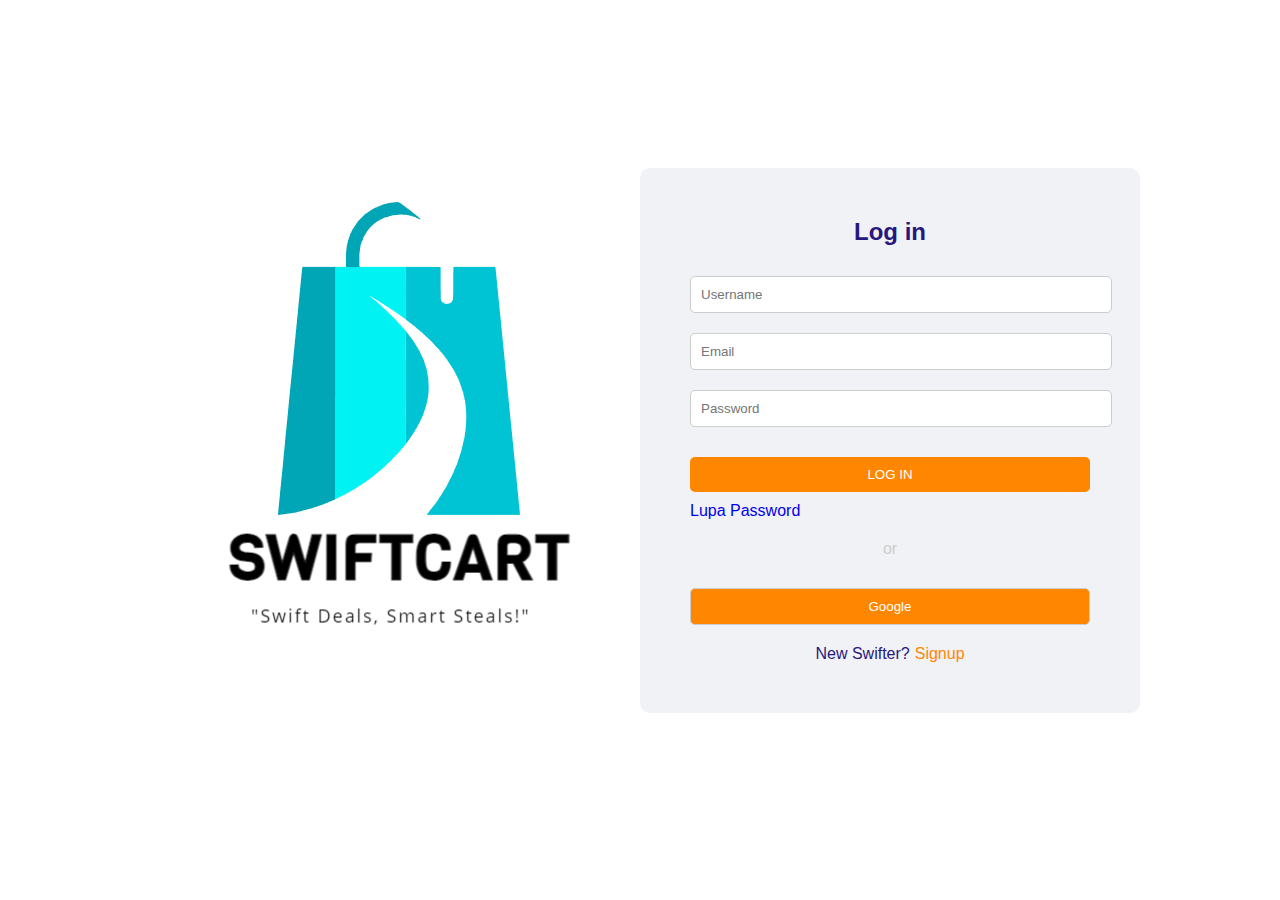
<file: index.html>
<!DOCTYPE html>
<html lang="en">
<head>
    <meta charset="UTF-8">
    <meta name="viewport" content="width=device-width, initial-scale=1.0">
    <title>Swiftcart</title>
    <link rel="stylesheet" href="styles.css">
    <link rel="icon" type="image/x-icon" href="shopee2.png">
    <script src="script.js"></script>

</head>
<body>


    
    <div class="container">
        <div class="left-panel">
            <div class="left-content">
                <img src="swiftcart.png" alt="Shopee Large Logo">
                <p>Tempat Belanja Online No. 1 di Asia Tenggara dan Taiwan</p>
            </div>
        </div>
        <div class="right-panel">
            <h2>Log in</h2>
            <form onsubmit="return handleLogin(event)">
                <input type="text" id="username" placeholder="Username" required>
                <input type="text" id="email" placeholder="Email" required>
                <input type="password" id="password"  placeholder="Password" required >
                <button type="submit">LOG IN</button>
                <a href="#" class="forgot-password">Lupa Password</a>
                <div class="or">or</div>
                <button class="social-login google-login">Google</button>
                <div class="signup-link">
                    <span>New Swifter? </span>
                    <a href="#">Signup</a>
                </div>
            </form>
        </div>
    </div>
    






</body>
</html>
</file>
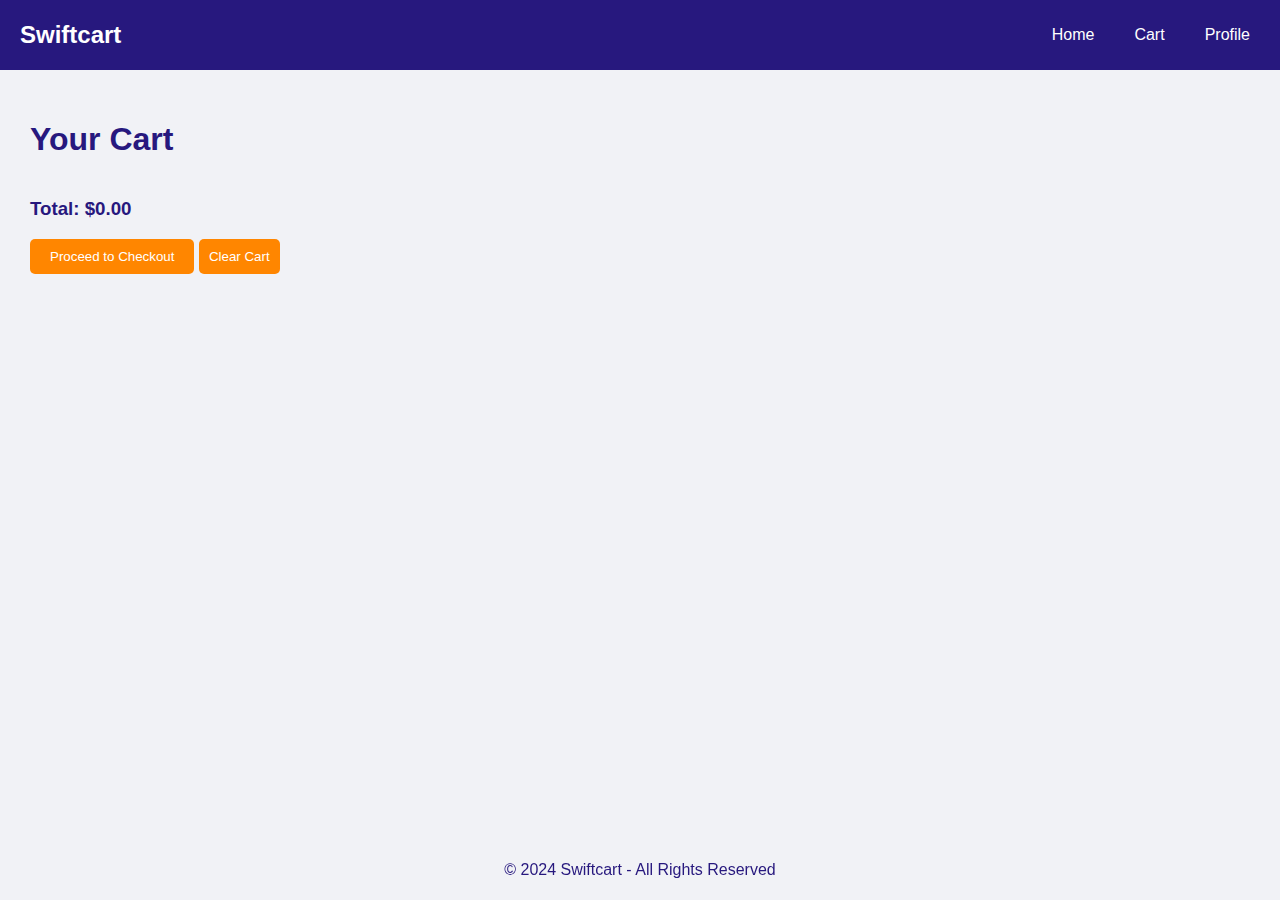
<file: cart.html>
<!DOCTYPE html>
<html lang="en">
<head>
    <meta charset="UTF-8">
    <meta name="viewport" content="width=device-width, initial-scale=1.0">
    <title>Cart - Swiftcart</title>
    <link rel="stylesheet" href="styles2.css">
    <script src="script.js"></script>
</head>
<body>
    <header>
        <div class="logo">Swiftcart</div>
        <nav>
            <ul>
                <li><a href="swiftcart.html">Home</a></li>
                <li><a href="cart.html">Cart</a></li>
                <li><a href="profile.html">Profile</a></li>
            </ul>
        </nav>
    </header>

    <div class="container">
        <main class="content">
            <h1>Your Cart</h1>
            <div class="cart-items" id="cart-items">
               
            </div>
            <div class="cart-summary" id="cart-summary">
                <h3>Total: $0.00</h3>
                <button class="checkout-btn">Proceed to Checkout</button>
                <button class="clear-cart-btn" onclick="clearCart()">Clear Cart</button>
            </div>
        </main>
    </div>

    <footer class="footer-cart">
        <p>&copy; 2024 Swiftcart - All Rights Reserved</p>
    </footer>
</body>
</html>
</file>
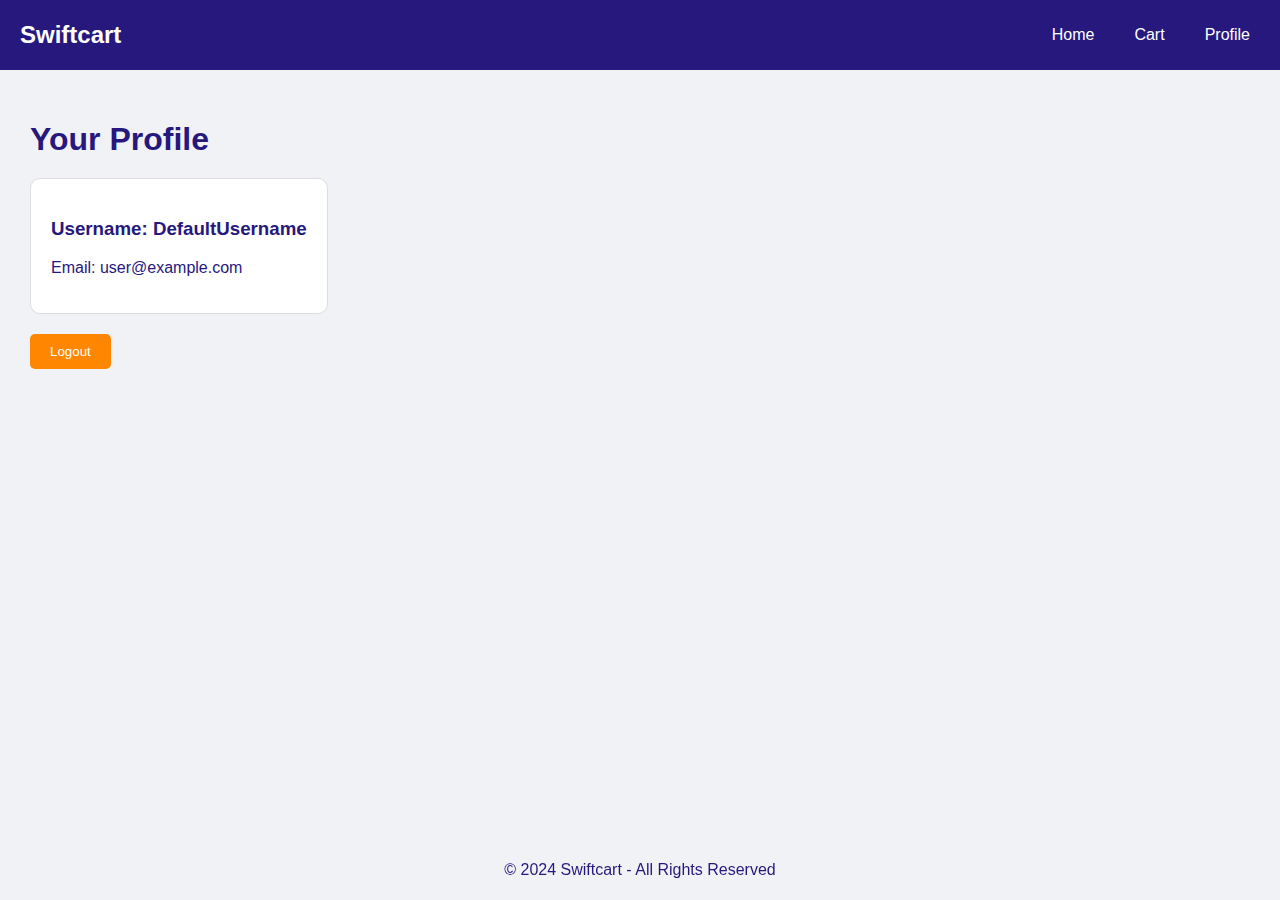
<file: profile.html>
<!DOCTYPE html>
<html lang="en">
<head>
    <meta charset="UTF-8">
    <meta name="viewport" content="width=device-width, initial-scale=1.0">
    <title>Profile - Swiftcart</title>
    <link rel="stylesheet" href="styles2.css">
</head>
<body>
    <header>
        <div class="logo">Swiftcart</div>
        <nav>
            <ul>
                <li><a href="swiftcart.html">Home</a></li>
                <li><a href="cart.html">Cart</a></li>
                <li><a href="profile.html">Profile</a></li>
            </ul>
        </nav>
    </header>

    <div class="container">
        <main class="content">
            <h1>Your Profile</h1>
            <div class="profile-info">
                <h3>Username: <span id="usernameDisplay">DefaultUsername</span></h3>
                <p id="emailDisplay">Email: user@example.com</p>
            </div>
            <div class="profile-actions">   
                <button class="logout">Logout</button>
            </div>
        </main>
    </div>

    <footer class="footer-profile">
        <p>&copy; 2024 Swiftcart - All Rights Reserved</p>
    </footer>

    <script>
        
        const username = localStorage.getItem('username');
    
       
        if (username)
         {
            document.getElementById('usernameDisplay').innerText = username;
        }

        const email = localStorage.getItem("email");

        if (email) 
        {
            document.getElementById('emailDisplay').innerText = email;
        }


    </script>
</body>
</html>
</file>
<file: styles.css>
body {
    margin: 0;
    font-family: Arial, sans-serif;
    background-color: white;
    color: white;
   
}


.logo {
    display: flex;
    align-items: center;
}

.logo img {
    height: 30px;
    margin-right: 10px;
}

.help-link {
    color: white;
    text-decoration: none;
    font-size: 14px;
}

.container {
    display: flex;
    justify-content: center;
    align-items: center;
    height: calc(100vh - 60px); 
    padding: 20px;
}


.left-panel {
    flex: -1; 
    display: flex; 
    justify-content: center; 
    align-items: center; 
}

.left-content {
    text-align: center; 
}

.left-panel img {
    max-width: 100%; 
    height: auto; 
}

.right-panel {
    flex: 1;
    max-width: 400px; 
    background-color: rgb(241, 242, 246);
    color: rgb(39, 24, 126);
    padding: 50px;
    border-radius: 10px;
    display: flex;
    flex-direction: column;
    align-items: center;
    justify-content: center; 
}

.right-panel h2 {
    margin: 0;
    margin-bottom: 20px;

    
}

form {
    width: 100%;
    display: flex;
    flex-direction: column;
    
}

form input {
    width: 100%;
    padding: 10px;
    margin: 10px 0;
    border: 1px solid #ccc;
    border-radius: 5px;
}

form button {
    width: 100%;
    padding: 10px;
    background-color: rgb(255, 134, 0);
    color: white;
    border: none;
    border-radius: 5px;
    cursor: pointer;
    margin-top: 20px;
}

form .forgot-password {
    margin-top: 10px;
    
    text-decoration: none;
}

form .or {
    margin: 20px 0;
    color: #ccc;
    text-align: center;
}

.social-login {
    width: 100%;
    padding: 10px;
    margin-top: 10px;
    border: 1px solid #ccc;
    border-radius: 5px;
    cursor: pointer;
    text-align: center;
}


.google-login {
    background-color: rgb(255, 134, 0);
    color: white;
}

.signup-link {
    display: flex;
    justify-content: center;
    align-items: center;
    margin-top: 20px;
}

.signup-link a {
    color: rgb(255, 134, 0);
    text-decoration: none;
    margin-left: 5px;
}
</file>
<file: styles2.css>
/* swiftcart Styles */
body {
    margin: 0;
    font-family: Arial, sans-serif;
    background-color: #F1F2F6;
    color: #27187E;
}
.logo {
    font-family: "Prompt", sans-serif;
    font-weight: 100;
    font-style : normal;
    
}

a {
    text-decoration: none;
    color: inherit;
}

header {
    background-color: #27187E;
    color: white;
    padding: 10px 20px;
    display: flex;
    justify-content: space-between;
    align-items: center;
}

header .logo {
    font-size: 24px;
    font-weight: bold;
}

nav ul {
    list-style: none;
    display: flex;
    gap: 20px;
}

nav ul li a {
    color: white;
    padding: 5px 10px;
    transition: background-color 0.3s;
}

nav ul li a:hover {
    background-color: #758BFD;
    border-radius: 5px;
}

.container {
    
    display: flex;  
    overflow-x: auto; 
    white-space: nowrap; 
    width: 100%;
    
}

.categories-container {
    display: flex; 
    overflow-x: auto; 
}

.category-item {
    margin-right: 50px; 
    padding: 10px 15px; 
    background-color: #27187E; 
    color: white; 
    border-radius: 5px; 
    cursor: pointer; 
    transition: background-color 0.3s; 
}

.category-item a {
    color: white; 
    text-decoration: none; 
}

.category-item:hover {
    background-color: #758BFD;
}


.content {
    flex: -1;
    padding: 10px;
}

.content h1 {
    color: #27187E;
    margin-bottom: 20px;
}

.products-grid {
    display: grid;
    grid-template-columns: 1fr; 
    gap: 20px;                 
}

.products-container {
    display: flex;
    justify-content: space-between;
    gap: 20px; 
}

.product-card {
    background-color: white;
    border: 1px solid #ddd;
    border-radius: 10px;
    padding: 15px;
    text-align: center;
    box-shadow: 0 2px 5px rgba(0, 0, 0, 0.1);
    transition: transform 0.2s;
}

.product-card img {
    width: 100%;
    height: auto;
    border-radius: 5px;
}

.product-card h3 {
    margin: 10px 0;
    color: #27187E;
}

.product-card p {
    color: #FF8600;
    font-weight: bold;
}

.product-card button {
    background-color: #FF8600;
    border: none;
    padding: 10px;
    color: white;
    border-radius: 5px;
    cursor: pointer;
    transition: background-color 0.3s;
}

.product-card button:hover {
    background-color: #758BFD;
}

.product-card:hover {
    transform: scale(1.05);
}

.featured-h1 {
    text-align: center;
    justify-content: center;
}
.best-deals {
    text-align: center;

    justify-content: center;

}

footer {
    text-align: center;
    padding: 5px 0;
    color: #27187E;
    position: relative;
    bottom: 0;
    width: 100%;
    z-index: 100;
}

.featured-products, .best-deals {
    flex: 1; 
}

/* Cart Page Styles */

.container {
    padding: 20px;
}

.cart-items {
    display: flex;
    flex-direction: column;
    gap: 15px;
}

.cart-item {
    display: flex;
    align-items: center;
    background-color: white;
    border: 1px solid #ddd;
    border-radius: 10px;
    padding: 15px;
    box-shadow: 0 2px 5px rgba(0, 0, 0, 0.1);
}

.cart-item img {
    width: 100px;
    height: auto;
    border-radius: 5px;
    margin-right: 15px;
}

.item-details {
    flex-grow: 1;
}

button {
    background-color: #FF8600;
    color: white;
    border: none;
    padding: 10px;
    border-radius: 5px;
    cursor: pointer;
    transition: background-color 0.3s;
}

button:hover {
    background-color: #758BFD;
}

.cart-summary {
    margin-top: 20px;
}

.checkout-btn {
    background-color: #FF8600;
    border: none;
    padding: 10px 20px;
    color: white;
    border-radius: 5px;
    cursor: pointer;
    transition: background-color 0.3s;
}

.checkout-btn:hover {
    background-color: #758BFD;
}

.footer-cart {
    text-align: center;
    padding: 5px 0;
    color: #27187E;
    position: fixed; 
    bottom: 0;
    width: 100%; 
    z-index: 100; 
}


/* Profile Page Styles */
.profile-info {
    background-color: white;
    padding: 20px;
    border-radius: 10px;
    border: 1px solid #ddd;
    margin-bottom: 20px;
}

.profile-actions {
    display: flex;
    gap: 10px;
}

.edit-profile, .logout {
    background-color: #FF8600;
    border: none;
    padding: 10px 20px;
    color: white;
    border-radius: 5px;
    cursor: pointer;
    transition: background-color 0.3s;
}

.edit-profile:hover, .logout:hover {
    background-color: #758BFD;
}

.footer-profile {
    text-align: center;
    padding: 5px 0;
    color: #27187E;
    position: fixed; 
    bottom: 0;
    width: 100%; 
    z-index: 100; 
}
</file>
